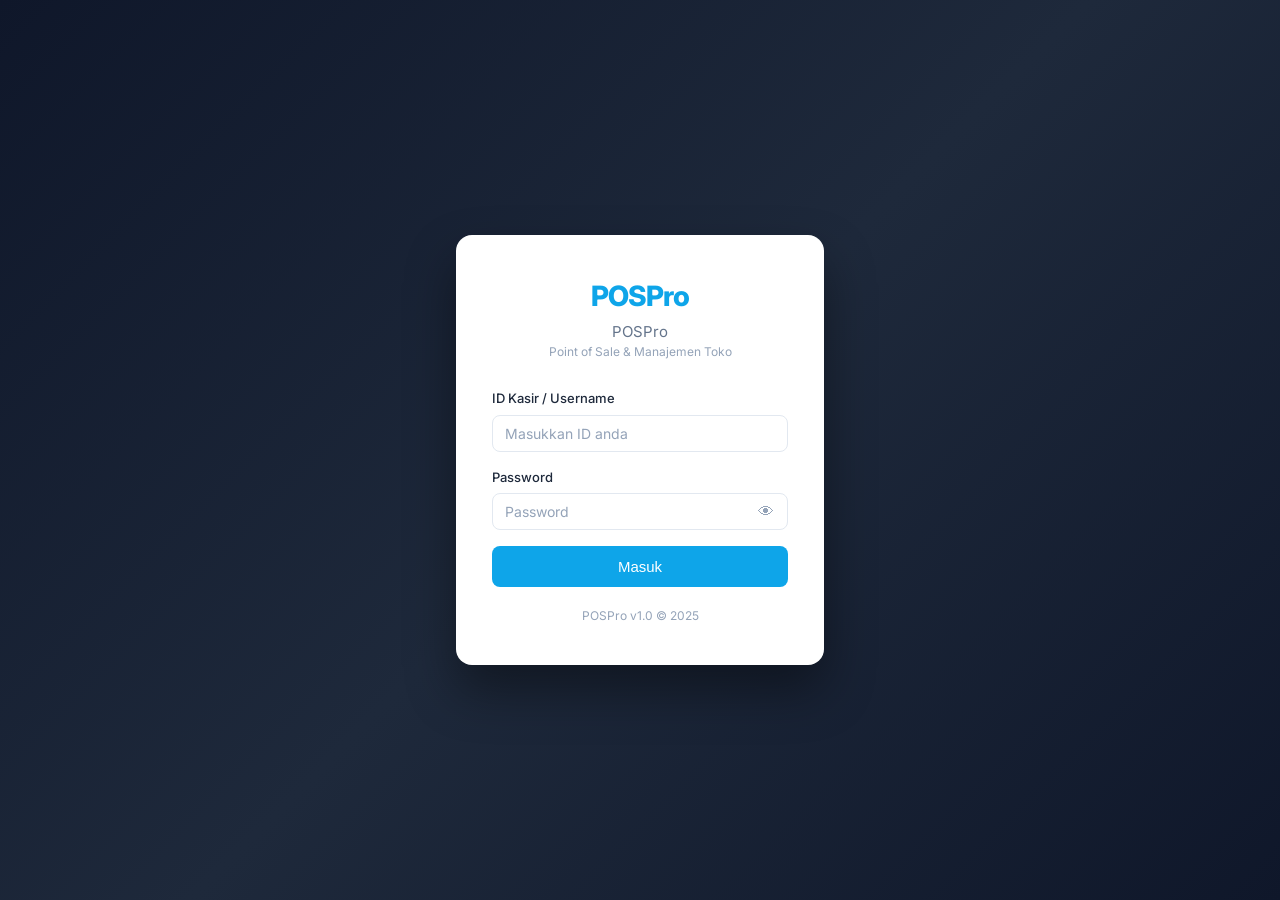
<file: index.html>
<!DOCTYPE html>
<html lang="id">

<head>
  <meta charset="UTF-8">
  <meta name="viewport" content="width=device-width, initial-scale=1.0">
  <title>POSPro — Login</title>
  <link rel="stylesheet" href="css/style.css">
  <style>
    body {
      background: linear-gradient(135deg, #0F172A 0%, #1E293B 50%, #0F172A 100%);
      min-height: 100vh;
      display: flex;
      align-items: center;
      justify-content: center;
    }

    .login-wrap {
      width: 100%;
      max-width: 400px;
      padding: 16px;
    }

    .login-card {
      background: #fff;
      border-radius: 16px;
      padding: 40px 36px;
      box-shadow: 0 25px 50px rgba(0, 0, 0, .4);
    }

    .login-logo {
      text-align: center;
      margin-bottom: 28px;
    }

    .login-logo h1 {
      font-size: 28px;
      font-weight: 800;
      color: #0EA5E9;
      letter-spacing: -1px;
    }

    .login-logo .toko-name {
      font-size: 15px;
      color: #64748B;
      margin-top: 4px;
      min-height: 20px;
    }

    .login-logo .app-sub {
      font-size: 12px;
      color: #94A3B8;
    }

    .divider {
      text-align: center;
      margin: 20px 0 24px;
      color: #94A3B8;
      font-size: 12px;
      position: relative;
    }

    .divider::before,
    .divider::after {
      content: "";
      position: absolute;
      top: 50%;
      width: calc(50% - 30px);
      height: 1px;
      background: #E2E8F0;
    }

    .divider::before {
      left: 0;
    }

    .divider::after {
      right: 0;
    }

    .login-footer {
      text-align: center;
      margin-top: 20px;
      font-size: 12px;
      color: #94A3B8;
    }

    .eye-btn {
      background: none;
      border: none;
      cursor: pointer;
      color: #94A3B8;
      padding: 0 4px;
      font-size: 16px;
    }

    .pwd-wrap {
      position: relative;
    }

    .pwd-wrap .form-control {
      padding-right: 40px;
    }

    .pwd-wrap .eye-btn {
      position: absolute;
      right: 10px;
      top: 50%;
      transform: translateY(-50%);
    }

    .error-msg {
      background: #FEF2F2;
      color: #DC2626;
      padding: 10px 14px;
      border-radius: 8px;
      font-size: 13px;
      margin-bottom: 16px;
      display: none;
    }

    .error-msg.show {
      display: block;
    }
  </style>
</head>

<body>
  <div id="toast-container"></div>
  <div id="loading-overlay">
    <div class="spinner"></div>
    <p>Memproses...</p>
  </div>

  <div class="login-wrap">
    <div class="login-card">
      <div class="login-logo">
        <div id="logo-img"></div>
        <h1>POSPro</h1>
        <div class="toko-name" id="nama-toko">Memuat...</div>
        <div class="app-sub">Point of Sale &amp; Manajemen Toko</div>
      </div>

      <div class="error-msg" id="err-msg"></div>

      <div class="form-group">
        <label class="form-label">ID Kasir / Username</label>
        <input type="text" id="inp-id" class="form-control" placeholder="Masukkan ID anda" autocomplete="username">
      </div>
      <div class="form-group">
        <label class="form-label">Password</label>
        <div class="pwd-wrap">
          <input type="password" id="inp-pwd" class="form-control" placeholder="Password"
            autocomplete="current-password">
          <button class="eye-btn" id="eye-btn" type="button" onclick="togglePwd()"
            title="Tampilkan password">👁</button>
        </div>
      </div>

      <button class="btn btn-primary btn-block btn-lg" id="btn-login" onclick="doLogin()">
        Masuk
      </button>

      <div class="login-footer">POSPro v1.0 &copy; 2025</div>
    </div>
  </div>

  <script src="js/utils.js"></script>
  <script>
    // Jika sudah login, redirect ke halaman sesuai role
    (function () {
      const s = getSession();
      if (s) redirectByRole(s.role);
    })();

    function redirectByRole(role) {
      if (role === "Kasir") goToPage("kasir.html");
      else if (role === "Admin") goToPage("kasir.html");
      else goToPage("kasir.html");
    }

    // Load nama toko
    (async function () {
      try {
        const cfg = await getConfig();
        const el = document.getElementById("nama-toko");
        if (cfg.nama_toko) el.textContent = cfg.nama_toko;
        else el.textContent = "POSPro";
        if (cfg.logo_url) {
          document.getElementById("logo-img").innerHTML =
            `<img src="${cfg.logo_url}" style="height:56px;object-fit:contain;margin-bottom:8px">`;
        }
      } catch (e) {
        document.getElementById("nama-toko").textContent = "POSPro";
      }
    })();

    function togglePwd() {
      const inp = document.getElementById("inp-pwd");
      inp.type = inp.type === "password" ? "text" : "password";
    }

    function showErr(msg) {
      const el = document.getElementById("err-msg");
      el.textContent = msg; el.classList.add("show");
    }
    function hideErr() { document.getElementById("err-msg").classList.remove("show"); }

    document.getElementById("inp-pwd").addEventListener("keydown", e => {
      if (e.key === "Enter") doLogin();
    });
    document.getElementById("inp-id").addEventListener("keydown", e => {
      if (e.key === "Enter") document.getElementById("inp-pwd").focus();
    });

    let isSubmitting = false;
    async function doLogin() {
      if (isSubmitting) return;
      hideErr();

      const id = document.getElementById("inp-id").value.trim();
      const pwd = document.getElementById("inp-pwd").value;
      if (!id || !pwd) { showErr("ID dan password wajib diisi."); return; }

      const btn = document.getElementById("btn-login");
      isSubmitting = true;
      btn.disabled = true;
      btn.textContent = "Memproses...";

      try {
        const r = await apiFetch({ action: "login", id, password: pwd });
        if (!r.success) { showErr(r.message || "Login gagal."); return; }
        setSession({ id: r.id, nama: r.nama, role: r.role });
        redirectByRole(r.role);
      } catch (e) {
        showErr("Koneksi gagal: " + e.message);
      } finally {
        isSubmitting = false;
        btn.disabled = false;
        btn.textContent = "Masuk";
      }
    }
  </script>
</body>

</html>
</file>
<file: css/style.css>
@import url('https://fonts.googleapis.com/css2?family=Inter:wght@300;400;500;600;700&display=swap');

:root {
  --sidebar-bg: #1E293B;
  --sidebar-text: #CBD5E1;
  --sidebar-active: #38BDF8;
  --primary: #0EA5E9;
  --primary-dark: #0284C7;
  --success: #10B981;
  --warning: #F59E0B;
  --danger: #EF4444;
  --bg: #F8FAFC;
  --card: #FFFFFF;
  --border: #E2E8F0;
  --text: #1E293B;
  --text-muted: #64748B;
  --shadow: 0 1px 3px rgba(0, 0, 0, .1), 0 1px 2px rgba(0, 0, 0, .06);
  --shadow-md: 0 4px 6px -1px rgba(0, 0, 0, .1), 0 2px 4px -1px rgba(0, 0, 0, .06);
  --shadow-lg: 0 10px 15px -3px rgba(0, 0, 0, .1), 0 4px 6px -2px rgba(0, 0, 0, .05);
  --radius: 8px;
  --radius-lg: 12px;
}

*,
*::before,
*::after {
  box-sizing: border-box;
  margin: 0;
  padding: 0;
}

body {
  font-family: 'Inter', sans-serif;
  background: var(--bg);
  color: var(--text);
  font-size: 14px;
  line-height: 1.5;
}

/* ── LAYOUT ── */
.app-layout {
  display: flex;
  min-height: 100vh;
}

/* ── SIDEBAR ── */
.sidebar {
  width: 240px;
  min-height: 100vh;
  background: var(--sidebar-bg);
  display: flex;
  flex-direction: column;
  position: fixed;
  top: 0;
  left: 0;
  z-index: 100;
  transition: transform .3s ease;
}

.sidebar-brand {
  padding: 20px 16px 16px;
  border-bottom: 1px solid rgba(255, 255, 255, .08);
}

.sidebar-brand h1 {
  font-size: 20px;
  font-weight: 700;
  color: #F0F9FF;
  letter-spacing: -.5px;
}

.sidebar-brand p {
  font-size: 11px;
  color: var(--sidebar-text);
  margin-top: 2px;
  white-space: nowrap;
  overflow: hidden;
  text-overflow: ellipsis;
}

.sidebar-user {
  padding: 12px 16px;
  background: rgba(255, 255, 255, .05);
  margin: 8px;
  border-radius: var(--radius);
}

.sidebar-user .user-name {
  font-size: 13px;
  font-weight: 600;
  color: #F0F9FF;
}

.sidebar-user .user-role {
  font-size: 11px;
  padding: 1px 6px;
  border-radius: 20px;
  display: inline-block;
  margin-top: 2px;
  font-weight: 500;
}

.role-owner {
  background: #7C3AED22;
  color: #A78BFA;
}

.role-admin {
  background: #0EA5E922;
  color: #38BDF8;
}

.role-kasir {
  background: #10B98122;
  color: #6EE7B7;
}

.sidebar-nav {
  flex: 1;
  padding: 8px;
  overflow-y: auto;
}

.nav-item {
  display: flex;
  align-items: center;
  gap: 10px;
  padding: 10px 12px;
  border-radius: var(--radius);
  color: var(--sidebar-text);
  text-decoration: none;
  font-size: 13.5px;
  font-weight: 500;
  cursor: pointer;
  transition: all .2s;
  border: none;
  background: none;
  width: 100%;
  text-align: left;
}

.nav-item:hover {
  background: rgba(255, 255, 255, .08);
  color: #F0F9FF;
}

.nav-item.active {
  background: rgba(56, 189, 248, .15);
  color: var(--sidebar-active);
}

.nav-item .nav-icon {
  font-size: 16px;
  width: 20px;
  text-align: center;
}

.nav-divider {
  border: none;
  border-top: 1px solid rgba(255, 255, 255, .08);
  margin: 8px 0;
}

.btn-logout {
  color: #FCA5A5 !important;
}

.btn-logout:hover {
  background: rgba(239, 68, 68, .15) !important;
  color: #EF4444 !important;
}

.sidebar-footer {
  padding: 12px 16px;
  border-top: 1px solid rgba(255, 255, 255, .08);
  font-size: 11px;
  color: rgba(255, 255, 255, .3);
}

/* ── MAIN CONTENT ── */
.main-content {
  margin-left: 240px;
  flex: 1;
  min-height: 100vh;
  display: flex;
  flex-direction: column;
}

.page-header {
  background: var(--card);
  border-bottom: 1px solid var(--border);
  padding: 16px 24px;
  display: flex;
  align-items: center;
  justify-content: space-between;
  gap: 12px;
}

.page-header h2 {
  font-size: 18px;
  font-weight: 600;
}

.page-body {
  padding: 24px;
  flex: 1;
}

/* ── HAMBURGER ── */
.hamburger {
  display: none;
  background: none;
  border: none;
  cursor: pointer;
  padding: 4px;
  color: var(--text);
  font-size: 20px;
}

.sidebar-overlay {
  display: none;
  position: fixed;
  inset: 0;
  background: rgba(0, 0, 0, .5);
  z-index: 99;
}

/* ── CARDS ── */
.card {
  background: var(--card);
  border-radius: var(--radius-lg);
  box-shadow: 0 4px 12px rgba(0, 0, 0, .03);
  border: 1px solid rgba(0, 0, 0, .06);
}

.card-body {
  padding: 24px;
}

.card-header {
  padding: 16px 24px;
  border-bottom: 1px solid rgba(0, 0, 0, .06);
  font-weight: 600;
  font-size: 15px;
}

.stat-card {
  background: var(--card);
  border-radius: var(--radius-lg);
  padding: 24px;
  box-shadow: 0 4px 12px rgba(0, 0, 0, .03);
  border: 1px solid rgba(0, 0, 0, .06);
  display: flex;
  flex-direction: column;
  gap: 8px;
}

.stat-card .stat-label {
  font-size: 12px;
  color: var(--text-muted);
  font-weight: 500;
  text-transform: uppercase;
  letter-spacing: .5px;
}

.stat-card .stat-value {
  font-size: 24px;
  font-weight: 700;
  color: var(--text);
}

.stat-card .stat-icon {
  font-size: 28px;
}

/* ── BUTTONS ── */
.btn {
  display: inline-flex;
  align-items: center;
  gap: 6px;
  padding: 8px 16px;
  border-radius: var(--radius);
  font-size: 13.5px;
  font-weight: 500;
  cursor: pointer;
  border: none;
  transition: all .2s;
  text-decoration: none;
  white-space: nowrap;
}

.btn:disabled {
  opacity: .6;
  cursor: not-allowed;
}

.btn-primary {
  background: var(--primary);
  color: #fff;
}

.btn-primary:hover:not(:disabled) {
  background: var(--primary-dark);
}

.btn-success {
  background: var(--success);
  color: #fff;
}

.btn-success:hover:not(:disabled) {
  background: #059669;
}

.btn-danger {
  background: var(--danger);
  color: #fff;
}

.btn-danger:hover:not(:disabled) {
  background: #DC2626;
}

.btn-warning {
  background: var(--warning);
  color: #fff;
}

.btn-warning:hover:not(:disabled) {
  background: #D97706;
}

.btn-outline {
  background: transparent;
  color: var(--primary);
  border: 1.5px solid var(--primary);
}

.btn-outline:hover:not(:disabled) {
  background: var(--primary);
  color: #fff;
}

.btn-ghost {
  background: transparent;
  color: var(--text-muted);
}

.btn-ghost:hover:not(:disabled) {
  background: var(--border);
  color: var(--text);
}

.btn-sm {
  padding: 5px 10px;
  font-size: 12px;
}

.btn-lg {
  padding: 12px 24px;
  font-size: 15px;
}

.btn-block {
  width: 100%;
  justify-content: center;
}

/* ── FORMS ── */
.form-group {
  margin-bottom: 16px;
}

.form-label {
  display: block;
  font-size: 13px;
  font-weight: 500;
  color: var(--text);
  margin-bottom: 6px;
}

.form-label .required {
  color: var(--danger);
}

.form-control {
  width: 100%;
  padding: 9px 12px;
  border: 1.5px solid var(--border);
  border-radius: var(--radius);
  font-size: 14px;
  font-family: inherit;
  color: var(--text);
  background: #fff;
  transition: border-color .2s;
  outline: none;
}

.form-control:focus {
  border-color: var(--primary);
  box-shadow: 0 0 0 3px rgba(14, 165, 233, .15);
}

.form-control::placeholder {
  color: #94A3B8;
}

select.form-control {
  cursor: pointer;
}

textarea.form-control {
  resize: vertical;
  min-height: 80px;
}

.input-group {
  display: flex;
}

.input-group .form-control {
  border-radius: var(--radius) 0 0 var(--radius);
}

.input-group .btn {
  border-radius: 0 var(--radius) var(--radius) 0;
  flex-shrink: 0;
}

/* ── TABLE ── */
.table-wrap {
  overflow-x: auto;
}

table {
  width: 100%;
  border-collapse: collapse;
}

thead th {
  background: #F1F5F9;
  padding: 10px 14px;
  text-align: left;
  font-size: 12px;
  font-weight: 600;
  text-transform: uppercase;
  letter-spacing: .5px;
  color: var(--text-muted);
  border-bottom: 1px solid var(--border);
  white-space: nowrap;
}

tbody td {
  padding: 12px 14px;
  border-bottom: 1px solid #F1F5F9;
  vertical-align: middle;
}

tbody tr:hover {
  background: #F8FAFC;
}

tbody tr:last-child td {
  border-bottom: none;
}

.tr-warning td {
  background: #FFFBEB !important;
}

.tr-danger td {
  background: #FEF2F2 !important;
}

/* ── BADGES ── */
.badge {
  display: inline-flex;
  align-items: center;
  padding: 2px 8px;
  border-radius: 20px;
  font-size: 11px;
  font-weight: 600;
  letter-spacing: .3px;
}

.badge-success {
  background: #DCFCE7;
  color: #166534;
}

.badge-danger {
  background: #FEE2E2;
  color: #991B1B;
}

.badge-warning {
  background: #FEF3C7;
  color: #92400E;
}

.badge-primary {
  background: #DBEAFE;
  color: #1E40AF;
}

.badge-muted {
  background: #F1F5F9;
  color: #64748B;
}

/* ── MODAL ── */
.modal-overlay {
  display: none;
  position: fixed;
  inset: 0;
  background: rgba(0, 0, 0, .5);
  backdrop-filter: blur(4px);
  z-index: 1000;
  align-items: center;
  justify-content: center;
  padding: 16px;
}

.modal-overlay.active {
  display: flex;
}

.modal {
  background: var(--card);
  border-radius: var(--radius-lg);
  box-shadow: var(--shadow-lg);
  width: 100%;
  max-width: 520px;
  max-height: 90vh;
  display: flex;
  flex-direction: column;
  animation: slideUp .25s ease;
}

.modal-lg {
  max-width: 720px;
}

.modal-header {
  padding: 18px 20px;
  border-bottom: 1px solid var(--border);
  display: flex;
  align-items: center;
  justify-content: space-between;
}

.modal-header h3 {
  font-size: 16px;
  font-weight: 600;
}

.modal-close {
  background: none;
  border: none;
  cursor: pointer;
  font-size: 20px;
  color: var(--text-muted);
  padding: 2px;
  line-height: 1;
  transition: color .2s;
}

.modal-close:hover {
  color: var(--danger);
}

.modal-body {
  padding: 20px;
  overflow-y: auto;
  flex: 1;
}

.modal-footer {
  padding: 16px 20px;
  border-top: 1px solid var(--border);
  display: flex;
  gap: 10px;
  justify-content: flex-end;
}

/* ── TOAST ── */
#toast-container {
  position: fixed;
  bottom: 20px;
  right: 20px;
  z-index: 9999;
  display: flex;
  flex-direction: column;
  gap: 8px;
}

.toast {
  padding: 12px 18px;
  border-radius: var(--radius);
  font-size: 13.5px;
  font-weight: 500;
  color: #fff;
  box-shadow: var(--shadow-lg);
  animation: slideInRight .3s ease;
  max-width: 320px;
}

.toast-success {
  background: var(--success);
}

.toast-error {
  background: var(--danger);
}

.toast-info {
  background: var(--primary);
}

.toast-warning {
  background: var(--warning);
}

/* ── LOADING OVERLAY ── */
#loading-overlay {
  display: none;
  position: fixed;
  inset: 0;
  background: rgba(0, 0, 0, .4);
  z-index: 9998;
  align-items: center;
  justify-content: center;
  flex-direction: column;
  gap: 16px;
}

#loading-overlay.active {
  display: flex;
}

.spinner {
  width: 44px;
  height: 44px;
  border: 4px solid rgba(255, 255, 255, .3);
  border-top-color: #fff;
  border-radius: 50%;
  animation: spin .8s linear infinite;
}

#loading-overlay p {
  color: #fff;
  font-weight: 500;
  font-size: 15px;
}

/* ── TABS ── */
.tabs {
  display: flex;
  border-bottom: 2px solid var(--border);
  gap: 0;
}

.tab-btn {
  padding: 10px 18px;
  background: none;
  border: none;
  cursor: pointer;
  font-size: 13.5px;
  font-weight: 500;
  color: var(--text-muted);
  border-bottom: 2px solid transparent;
  margin-bottom: -2px;
  transition: all .2s;
  white-space: nowrap;
}

.tab-btn.active {
  color: var(--primary);
  border-bottom-color: var(--primary);
}

.tab-btn:hover:not(.active) {
  color: var(--text);
}

.tab-panel {
  display: none;
  padding-top: 20px;
}

.tab-panel.active {
  display: block;
}

/* ── GRID UTILS ── */
.grid {
  display: grid;
}

.grid-2 {
  grid-template-columns: repeat(2, 1fr);
}

.grid-3 {
  grid-template-columns: repeat(3, 1fr);
}

.grid-4 {
  grid-template-columns: repeat(4, 1fr);
}

.gap-8 {
  gap: 8px;
}

.gap-12 {
  gap: 12px;
}

.gap-16 {
  gap: 16px;
}

.gap-20 {
  gap: 20px;
}

.flex {
  display: flex;
}

.flex-wrap {
  flex-wrap: wrap;
}

.items-center {
  align-items: center;
}

.justify-between {
  justify-content: space-between;
}

.justify-end {
  justify-content: flex-end;
}

.gap-6 {
  gap: 6px;
}

.gap-8 {
  gap: 8px;
}

.gap-10 {
  gap: 10px;
}

.gap-12 {
  gap: 12px;
}

.text-sm {
  font-size: 12px;
}

.text-muted {
  color: var(--text-muted);
}

.text-danger {
  color: var(--danger);
}

.text-success {
  color: var(--success);
}

.font-semibold {
  font-weight: 600;
}

.font-bold {
  font-weight: 700;
}

.mt-4 {
  margin-top: 4px;
}

.mt-8 {
  margin-top: 8px;
}

.mt-12 {
  margin-top: 12px;
}

.mt-16 {
  margin-top: 16px;
}

.mt-20 {
  margin-top: 20px;
}

.mb-4 {
  margin-bottom: 4px;
}

.mb-8 {
  margin-bottom: 8px;
}

.mb-12 {
  margin-bottom: 12px;
}

.mb-16 {
  margin-bottom: 16px;
}

.empty-state {
  text-align: center;
  padding: 48px 20px;
  color: var(--text-muted);
}

.empty-state .empty-icon {
  font-size: 40px;
  margin-bottom: 12px;
}

.empty-state p {
  font-size: 15px;
}

/* ── ANIMATIONS ── */
@keyframes spin {
  to {
    transform: rotate(360deg);
  }
}

@keyframes slideUp {
  from {
    transform: translateY(20px);
    opacity: 0;
  }

  to {
    transform: translateY(0);
    opacity: 1;
  }
}

@keyframes slideInRight {
  from {
    transform: translateX(100%);
    opacity: 0;
  }

  to {
    transform: translateX(0);
    opacity: 1;
  }
}

@keyframes fadeIn {
  from {
    opacity: 0;
  }

  to {
    opacity: 1;
  }
}

@keyframes bounce {

  0%,
  100% {
    transform: scale(1)
  }

  50% {
    transform: scale(1.3)
  }
}

/* ── PRINT ── */
@media print {
  body>*:not(.struk-print-wrap) {
    display: none !important;
  }

  .struk-print-wrap {
    display: block !important;
  }

  .modal-overlay {
    position: static !important;
    background: none !important;
    display: block !important;
  }
}

/* ── RESPONSIVE ── */
@media (max-width: 768px) {
  .sidebar {
    transform: translateX(-100%);
  }

  .sidebar.open {
    transform: translateX(0);
  }

  .sidebar-overlay.open {
    display: block;
  }

  .main-content {
    margin-left: 0;
  }

  .hamburger {
    display: block;
  }

  .page-body {
    padding: 16px;
  }

  .grid-4 {
    grid-template-columns: repeat(2, 1fr);
  }

  .grid-3 {
    grid-template-columns: repeat(2, 1fr);
  }

  .hide-mobile {
    display: none !important;
  }
}

@media (max-width: 480px) {
  .grid-2 {
    grid-template-columns: 1fr;
  }
}
</file>
